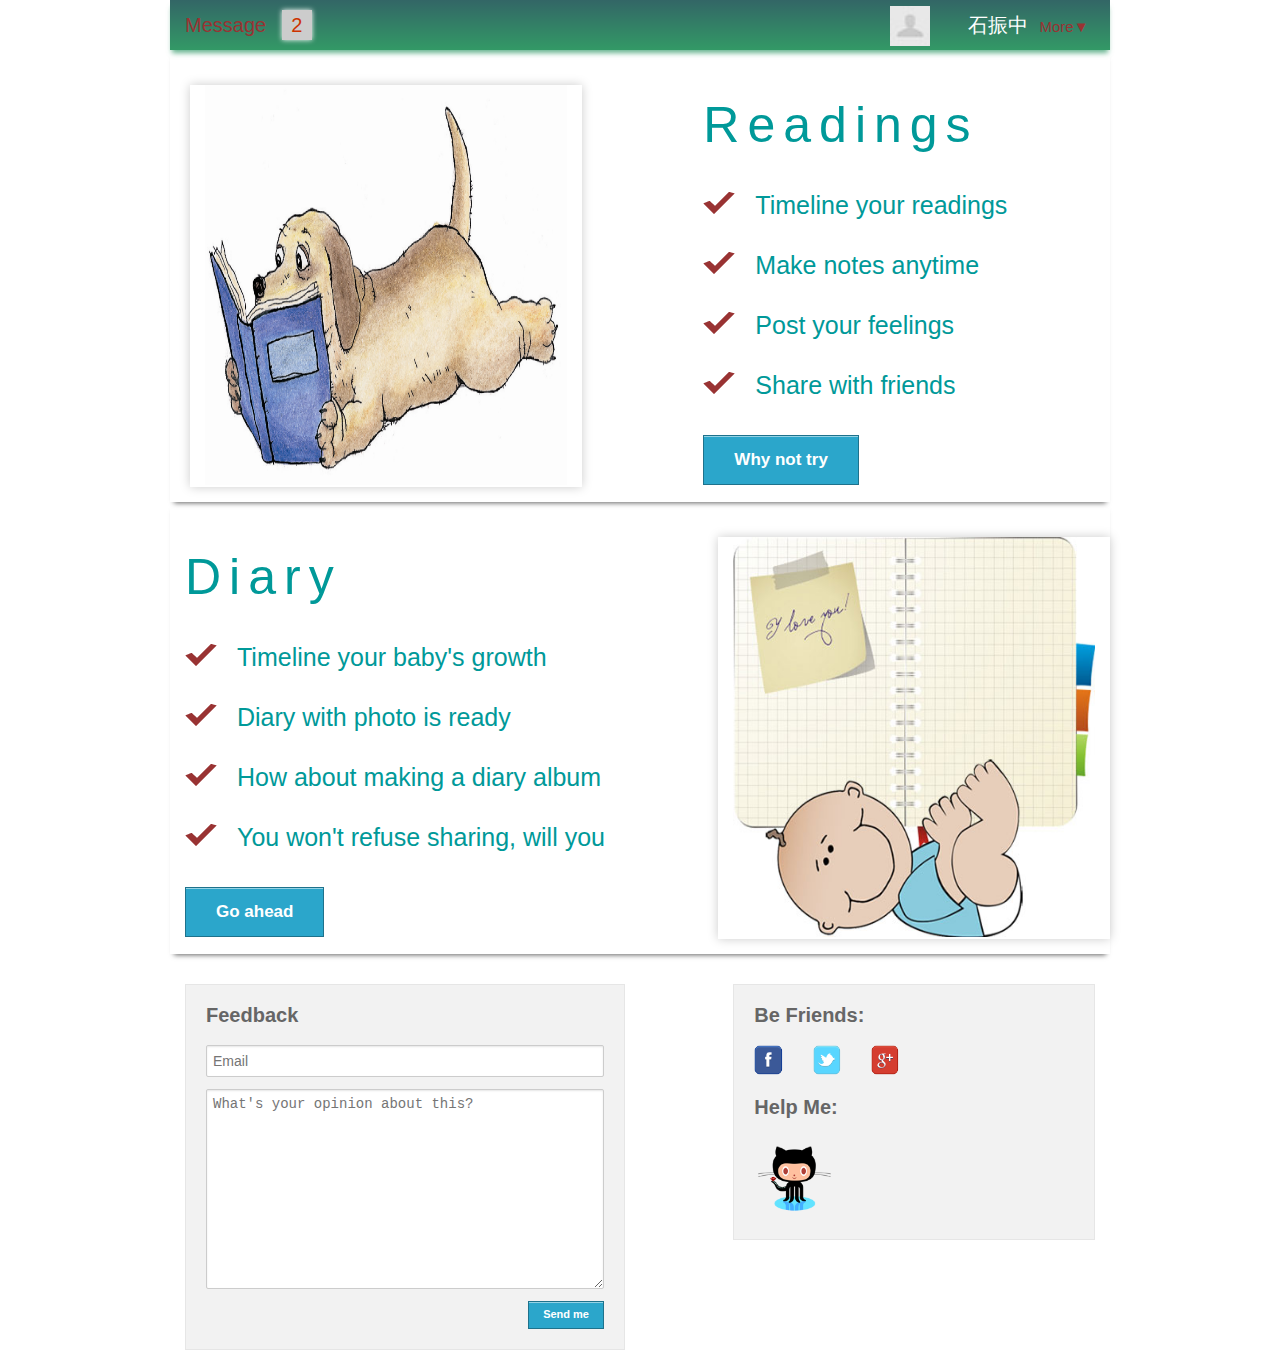
<file: index.html>
<!DOCTYPE html>

<!-- paulirish.com/2008/conditional-stylesheets-vs-css-hacks-answer-neither/ -->
<!--[if lt IE 7]> <html class="no-js lt-ie9 lt-ie8 lt-ie7" lang="en"> <![endif]-->
<!--[if IE 7]>    <html class="no-js lt-ie9 lt-ie8" lang="en"> <![endif]-->
<!--[if IE 8]>    <html class="no-js lt-ie9" lang="en"> <![endif]-->
<!--[if gt IE 8]><!--> <html class="no-js" lang="en"> <!--<![endif]-->
<head>
  <meta charset="utf-8" />

  <!-- Set the viewport width to device width for mobile -->
  <meta name="viewport" content="width=device-width" />

  <title>Gamma</title>
  
  <!-- Included CSS Files (Uncompressed) -->
  <!--
  <link rel="stylesheet" href="stylesheets/foundation.css">
  -->
  
  <!-- Included CSS Files (Compressed) -->
  <link rel="stylesheet" href="stylesheets/foundation.css">
  <link rel="stylesheet" href="stylesheets/app.css">
  <link rel="stylesheet" href="stylesheets/header.css">

  <script src="javascripts/modernizr.foundation.js"></script>

  <!-- IE Fix for HTML5 Tags -->
  <!--[if lt IE 9]>
    <script src="http://html5shiv.googlecode.com/svn/trunk/html5.js"></script>
  <![endif]-->

</head>
<body>
	<!-- Header -->
	<div class="row header">
        <div class="three columns">
         		<span class="txt-medium color-933">Message</span>
                &nbsp;&nbsp;
                <span class="txt-medium square-medium hd-msg-box"><a href="#">2</a></span>
        </div>
        <div class="one columns offset-by-six">
           	<img src="images/img_head.jpg" class="square-big"/>
        </div>     
        <div class="two columns">
          	<span class="txt-medium color-white">石振中 &nbsp;</span><span class="txt-small color-933 hd-lnk-more"><a href="#">More▼</a></span>
        </div>
     </div>

	<!-- Reading area -->
	<div class="row hm-item-area">
  		<div class="five columns hm-item-img">
        	<img src="images/img_reading_dog.jpg" class="square-huge">
        </div>
        <div class="five columns hm-item-txt">
        	<div class="row">
            	<div class="five columns">
                    <ul>
                        <li class="hm-item-title">Readings</li>
                        <li class="hm-item-feature"><span class="tick square-medium"><img src="images/yes.gif"></span><span>Timeline your readings</span></li>
                        <li class="hm-item-feature"><span class="tick square-medium"><img src="images/yes.gif"></span><span>Make notes anytime</span></li>
                        <li class="hm-item-feature"><span class="tick square-medium"><img src="images/yes.gif"></span><span>Post your feelings</span></li>
                        <li class="hm-item-feature"><span class="tick square-medium"><img src="images/yes.gif"></span><span>Share with friends</span></li>
                        <li class=" hm-item-btn"><a href="#" class="large button">Why not try</a><li>
                    </ul>
                </div>
            </div>
        </div>
    </div>
    
    <!-- Diary area -->
    <div class="row hm-item-area">
        <div class="five columns hm-item-txt">
        	<div class="row">
            	<div class="five columns">
                    <ul>
                        <li class="hm-item-title">Diary</li>
                        <li class="hm-item-feature"><span class="tick square-medium"><img src="images/yes.gif"></span><span>Timeline your baby's growth</span></li>
                        <li class="hm-item-feature"><span class="tick square-medium"><img src="images/yes.gif"></span><span>Diary with photo is ready</span></li>
                        <li class="hm-item-feature"><span class="tick square-medium"><img src="images/yes.gif"></span><span>How about making a diary album</span></li>
                        <li class="hm-item-feature"><span class="tick square-medium"><img src="images/yes.gif"></span><span>You won't refuse sharing, will you</span></li>
                        <li class=" hm-item-btn"><a href="#" class="large button">Go ahead</a><li>
                    </ul>
                </div>
            </div>
        </div>
        <div class="five columns hm-item-img">
        	<img src="images/img_diary.jpg" class="square-huge">
        </div>
    </div>
    
    <!-- footer -->
    <div class="row footer">
    	<div class="six columns">
        	<div class="panel">
	        	<span class="hm-footer-txt">Feedback</span>
                <form action="#" style="text-align:right">
                	<input type="text" placeholder="Email" />
                    <textarea placeholder="What's your opinion about this?"></textarea>
                    <a href="#" class="small button">Send me</a>
                </form>
            </div>
        </div>
        <div class="five columns offset-by-one">
        	<div class="panel">
	            <span class="hm-footer-txt">Be Friends:</span>
                <div class="row">
                	<div class="two columns"><a href="#"><img src="images/facebook.png" class="square-medium"></a></div>
                    <div class="two columns"><a href="#"><img src="images/twitter.png" class="square-medium"></a></div>
                    <div class="two columns end"><a href="#"><img src="images/google_plus.png" class="square-medium"></a></div>
                </div>
                <span class="hm-footer-txt">Help Me:</span>
                <div class="row">
                    <div class="four columns"><a href="#"><img src="images/github.png" class="square-large"></a></div>
                </div>
            </div>
        </div>
    </div>
    
  <!-- Included JS Files (Uncompressed) -->
  <!--
  
  <script src="javascripts/modernizr.foundation.js"></script>
  
  <script src="javascripts/jquery.js"></script>
  
  <script src="javascripts/jquery.foundation.mediaQueryToggle.js"></script>
  
  <script src="javascripts/jquery.foundation.reveal.js"></script>
  
  <script src="javascripts/jquery.foundation.orbit.js"></script>
  
  <script src="javascripts/jquery.foundation.navigation.js"></script>
  
  <script src="javascripts/jquery.foundation.buttons.js"></script>
  
  <script src="javascripts/jquery.foundation.tabs.js"></script>
  
  <script src="javascripts/jquery.foundation.forms.js"></script>
  
  <script src="javascripts/jquery.foundation.tooltips.js"></script>
  
  <script src="javascripts/jquery.foundation.accordion.js"></script>
  
  <script src="javascripts/jquery.placeholder.js"></script>
  
  <script src="javascripts/jquery.foundation.alerts.js"></script>
  
  -->
  
  <!-- Included JS Files (Compressed) -->
  <script src="javascripts/foundation.min.js"></script>
  
  <!-- Initialize JS Plugins -->
  <script src="javascripts/app.js"></script>
</body>
</html>
</file>
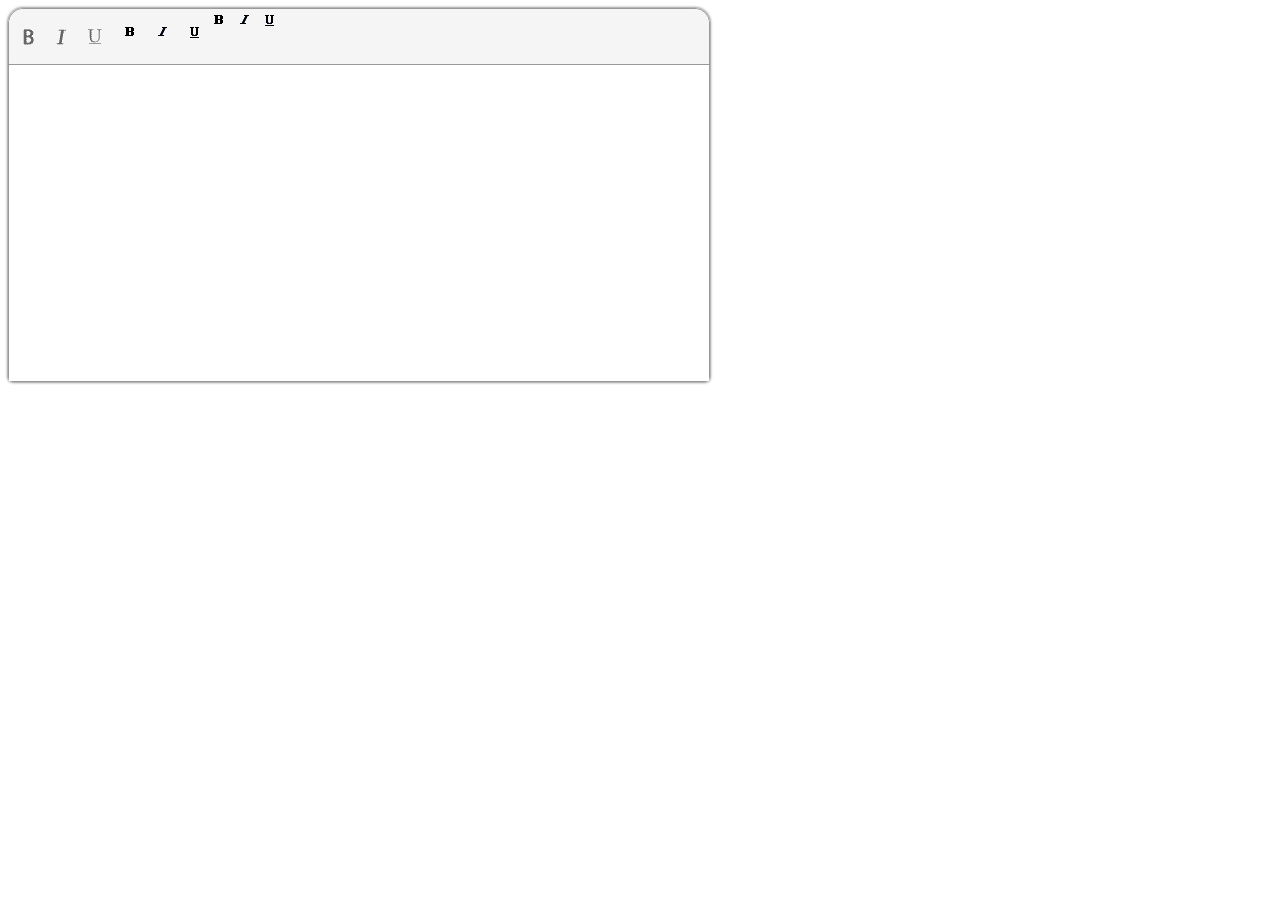
<file: editor-static-done.htm>
<!DOCTYPE html PUBLIC "-//W3C//DTD XHTML 1.0 Transitional//EN" "http://www.w3.org/TR/xhtml1/DTD/xhtml1-transitional.dtd">
<!-- saved from url=(0037)file:///G:/projects/gamma/editor.html -->
<html xmlns="http://www.w3.org/1999/xhtml"><head><meta http-equiv="Content-Type" content="text/html; charset=UTF-8">

<link rel="stylesheet" type="text/css" href="./editor-static-done_files/webeditor.css">
<title>web editor</title>

<script language="javascript" src="./editor-static-done_files/jquery.js"></script>
<script language="javascript">	
	$(document).ready(function() {
		$('#menu-font-b').on('click', function() {$('#we-edit-area').trigger('focus'); document.execCommand('bold', false)});
		$('#menu-font-u').on('click', function() {$('#we-edit-area').trigger('focus'); document.execCommand('underline', false)});
		$('#menu-font-i').on('click', function() {$('#we-edit-area').trigger('focus'); document.execCommand('italic', false)});
		//$('#bold').on('click', function() {$('#we-edit-area').trigger('focus'); document.execCommand('bold', false)});
		$('#italic').on('click', function() {$('#we-edit-area').trigger('focus'); document.execCommand('underline', false)});
		$('#underline').on('click', function() {$('#we-edit-area').trigger('focus'); document.execCommand('italic', false)});
	});
	
	function formatDoc(sCmd, sValue) {
  	console.log('click me: ' + sCmd)
  	$('#we-edit-area').trigger('focus');
  	document.execCommand(sCmd, false, sValue);
} 
</script>
</head>

<body>
<div id="_we-container" class="we-container">
	<div id="we-menu">
		<div class="we-menu-item icon-spot" id="menu-font-b" _v="false"><div class="we-menu-icon b-icon"></div></div>
		<div class="we-menu-item icon-spot" id="menu-font-i" _v="false"><div class="we-menu-icon i-icon"></div></div>
		<div class="we-menu-item icon-spot" id="menu-font-u" _v="false"><div class="we-menu-icon u-icon"></div></div>
		<div class="we-menu-item icon-spot" onclick="formatDoc('bold');"_v="false"><img id='bold' class="intLink" title="Bold"  src="[data-uri]" /></div>
		<div class="we-menu-item icon-spot"  _v="false"><img id="italic" title="Italic" src="[data-uri]" /></div>
		<div class="we-menu-item icon-spot"  _v="false"><img id="underline" title="Underline" src="[data-uri]" /></div>
		<img id='bold' class="intLink" title="Bold" onclick="formatDoc('bold');" src="[data-uri]" />
		<img class="intLink" title="Italic" onclick="formatDoc('italic');" src="[data-uri]" />
		<img class="intLink" title="Underline" onclick="formatDoc('underline');" src="[data-uri]" />

		<!--
		<div class="we-menu-item we-menu-cat we-menu-item-border" id="menu-cat" _v="">
			<div class="we-menu-title" style="left: 1px; ">Normal</div>
			<div class="we-menu-icon arrow" id="we-menu-arrow-down"></div>
		</div>
		<div class="we-menu-item we-menu-sep"></div>
		<div class="we-menu-item we-menu-font we-menu-item-border" id="menu-font-family" _v="Arial, Helvetica, sans-serif">
			<div class="we-menu-title">Arial</div><div class="we-menu-icon arrow" id="we-menu-arrow-down"></div>
		</div>
		<div class="we-menu-item we-menu-sep"></div>
		<div class="we-menu-item we-menu-size we-menu-item-border" id="menu-font-size" _v="15">
			<div class="we-menu-title" style="cursor: text; width: 24px; ">15</div>
			<div class="we-menu-title-dropdown" id="we-menu-fs-dropdown">
				<div class="we-menu-icon arrow" id="we-menu-arrow-down"></div>
			</div>
		</div>
		<div class="we-menu-item we-menu-sep"></div>
		<div class="we-menu-item icon-spot" id="menu-font-b" _v="false"><div class="we-menu-icon b-icon"></div></div>
		<div class="we-menu-item icon-spot" id="menu-font-i" _v="false"><div class="we-menu-icon i-icon"></div></div>
		<div class="we-menu-item icon-spot" id="menu-font-u" _v="false"><div class="we-menu-icon u-icon"></div></div>
		<div class="we-menu-item font-color we-menu-item-border" id="menu-font-color" _v="#000">
			<div class="we-menu-title">Ac</div><div class="we-menu-icon arrow" id="we-menu-arrow-down"></div>
		</div>
		<div class="we-menu-item font-bg-color we-menu-item-border" id="menu-font-bg-color" _v="#fff">
			<div class="we-menu-title">Ac</div><div class="we-menu-icon arrow" id="we-menu-arrow-down"></div>
		</div>
		<div class="we-menu-item we-menu-sep"></div>
		<div class="we-menu-item icon-spot" id="menu-ol" _v="false"><div class="we-menu-icon ol-icon"></div></div>
		<div class="we-menu-item icon-spot" id="menu-ul" _v="false"><div class="we-menu-icon ul-icon"></div></div>
		<div class="we-menu-item icon-spot" id="menu-aleft" _v="false"><div class="we-menu-icon a-left-icon"></div></div>
		<div class="we-menu-item icon-spot" id="menu-acenter" _v="false"><div class="we-menu-icon a-center-icon"></div></div>
		<div class="we-menu-item icon-spot" id="menu-aright" _v="false"><div class="we-menu-icon a-right-icon"></div></div>
		<div class="we-menu-item we-menu-sep"></div>
		<div class="we-menu-item icon-spot" id="menu-ilink" _v=""><div class="we-menu-icon i-link-icon"></div></div>
		<div class="we-menu-item icon-spot" id="menu-iimg" _v=""><div class="we-menu-icon i-img-icon"></div></div>
		<div class="we-menu-item more" id="menu-more" _v=""><div class="we-menu-icon arrow" id="we-menu-arrow-down"></div></div>
		-->
	</div>
	<div class="we-main-sep"></div>
	<div class="we-ec">
		<div id="we-edit-area" contenteditable="true"></div>
	</div>
	</div>
    <br>


</body></html>
</file>
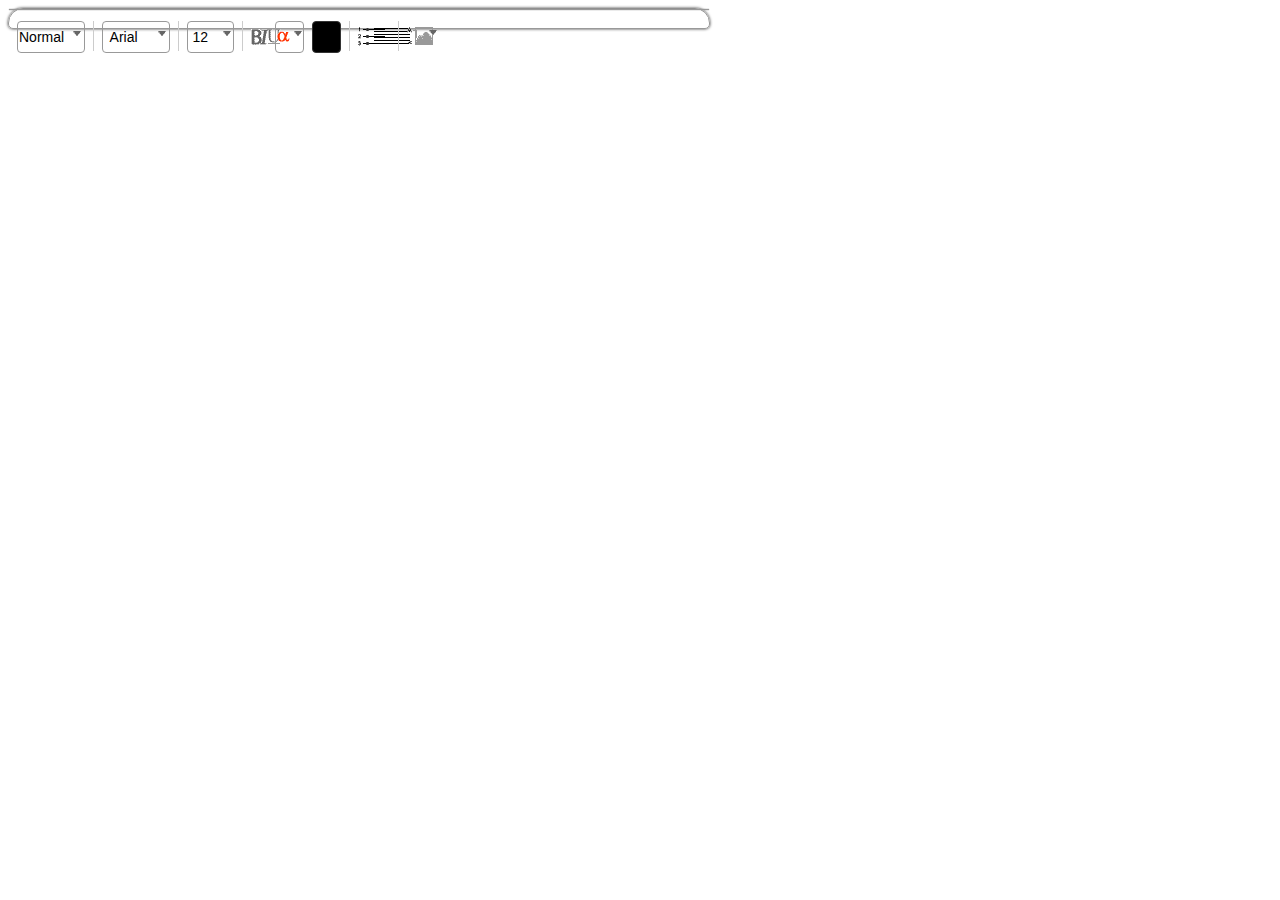
<file: editor-static.html>
<!DOCTYPE html PUBLIC "-//W3C//DTD XHTML 1.0 Transitional//EN" "http://www.w3.org/TR/xhtml1/DTD/xhtml1-transitional.dtd">
<html xmlns="http://www.w3.org/1999/xhtml">
<head>
<meta http-equiv="Content-Type" content="text/html; charset=utf-8" />
<link rel="stylesheet" type="text/css" href="stylesheets/webeditor.css" />
<title>web editor</title>

<script language="javascript" src="javascripts/jquery.js"></script>
<script language="javascript" src="javascripts/jquery.webeditor.js"></script>
<script src="javascripts/jquery.foundation.orbit.js"></script>
<script language="javascript">	

	$(document).ready(function() {
		//$("#_we-container").webeditor();
		$("#menu-font-family").hover(
			function() {
				var marginLeft = parseInt($(this).css("margin-left")),
				marginTop = parseInt($(this).css("margin-top")),
				width = parseInt($(this).css("width")),
				height = parseInt($(this).css("height")),
				position = $(this).position(),
				left = position.left,
				top = position.top;
				var leftOffset = left + marginLeft;
				var topOffset = top + marginTop + height + 5;
				var clue = $("<div>字体样式</div>").addClass("menu-clue").css("left", leftOffset + "px").css("top", topOffset + "px").appendTo($(this).parent());
				var clueWidth = parseInt(clue.css('width'))
				leftOffset = leftOffset + clueWidth / 3;
				topOffset = topOffset - 3;
				$("<div></div>").addClass("menu-clue-arrow-up").css("left", leftOffset + "px").css("top", topOffset + "px").appendTo($(this).parent());
			}, 
			function() {
				$("div[class|=menu-clue]", $(this).parent()).remove();
			}
		);
	});
</script>
</head>

<body>
	<div class="we-container" id="_we-container">
	    <div class="we-menu">
            <div id="menu-cat" class="we-menu-item we-menu-cat we-menu-item-border">
            	<div class="we-menu-title" style="left:1px;">Normal</div><div class=" we-menu-icon arrow"></div>
            </div>
            <div class="we-menu-item we-menu-sep"></div>
            <div id="menu-font-family" class="we-menu-item we-menu-font we-menu-item-border">
            	<div class="we-menu-title">Arial</div><div class="we-menu-icon arrow"></div>
            </div>
            
            <div class="we-menu-item we-menu-sep"></div>
            <div class="we-menu-item we-menu-size we-menu-item-border" title="字号">
            	<div class="we-menu-title">12</div><div class="we-menu-icon arrow"></div>
            </div>
            <div class="we-menu-item we-menu-sep"></div>
            <div class="we-menu-item b">
            	<div class="we-menu-icon b-icon" title="粗体"></div>
            </div>
            <div class="we-menu-item i">
            	<div class="we-menu-icon i-icon" title="斜体"></div>
            </div>
            <div class="we-menu-item u">
            	<div class="we-menu-icon u-icon" title="下划线"></div>
            </div>
            <div class="we-menu-item font-color we-menu-item-border" title="字体颜色">
            	<div class="we-menu-icon fc-icon"></div><div class="we-menu-icon arrow"></div>
            </div>
            <div class="we-menu-item font-bg-color we-menu-item-border" title="背景色">
            	<div class="font-bg-icon bg-title"></div><div class=" font-bg-icon bg-arrow"></div>
            </div>
            <div class="we-menu-item we-menu-sep"></div>
            <div class="we-menu-item ol">
            	<div class="we-menu-icon ol-icon" title="有序序列"></div>
            </div>
            <div class="we-menu-item ul">
            	<div class="we-menu-icon ul-icon" title="无序序列"></div>
            </div>
            <div class="we-menu-item a-left">
            	<div class="we-menu-icon a-left-icon" title="左对齐"></div>
            </div>
            <div class="we-menu-item a-center">
            	<div class="we-menu-icon a-center-icon" title="中间对齐"></div>
            </div>
            <div class="we-menu-item a-right">
            	<div class="we-menu-icon a-right-icon" title="右对齐"></div>
            </div>
            <div class="we-menu-item we-menu-sep"></div>
            <div class="we-menu-item i-link">
            	<div class="we-menu-icon i-link-icon" title="插入链接"></div>
            </div>
            <div class="we-menu-item i-img">
            	<div class="we-menu-icon i-img-icon" title="插入图片"></div>
            </div>
            <div class="we-menu-item more">
            	<div class="we-menu-icon arrow" title="更多格式"></div>
            </div>
        </div>
    	<div class="we-main-sep"/>
    </div>
    <br />
</body>
</html>
</file>
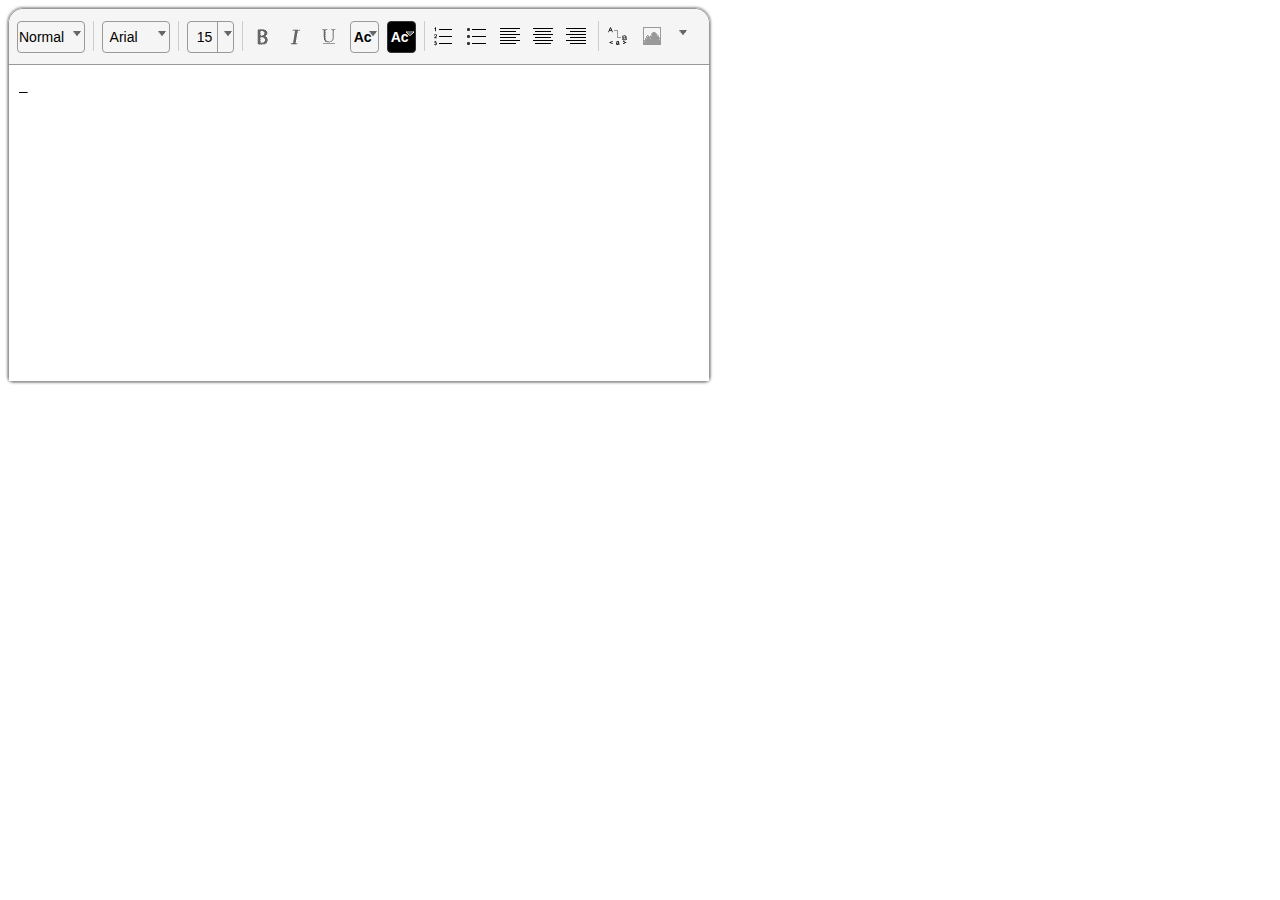
<file: editor.html>
<!DOCTYPE html PUBLIC "-//W3C//DTD XHTML 1.0 Transitional//EN" "http://www.w3.org/TR/xhtml1/DTD/xhtml1-transitional.dtd">
<html xmlns="http://www.w3.org/1999/xhtml">
<head>
<meta http-equiv="Content-Type" content="text/html; charset=utf-8" />
<link rel="stylesheet" type="text/css" href="stylesheets/webeditor.css" />
<title>web editor</title>

<script language="javascript" src="javascripts/jquery.js"></script>
<script language="javascript" src="javascripts/jquery.webeditor.js"></script>
<script language="javascript">	

	$(document).ready(function() {
		$("#_we-container").webeditor();
	});
</script>
</head>

<body>
<div id="_we-container"></div>
    <br />
</body>
</html>
</file>
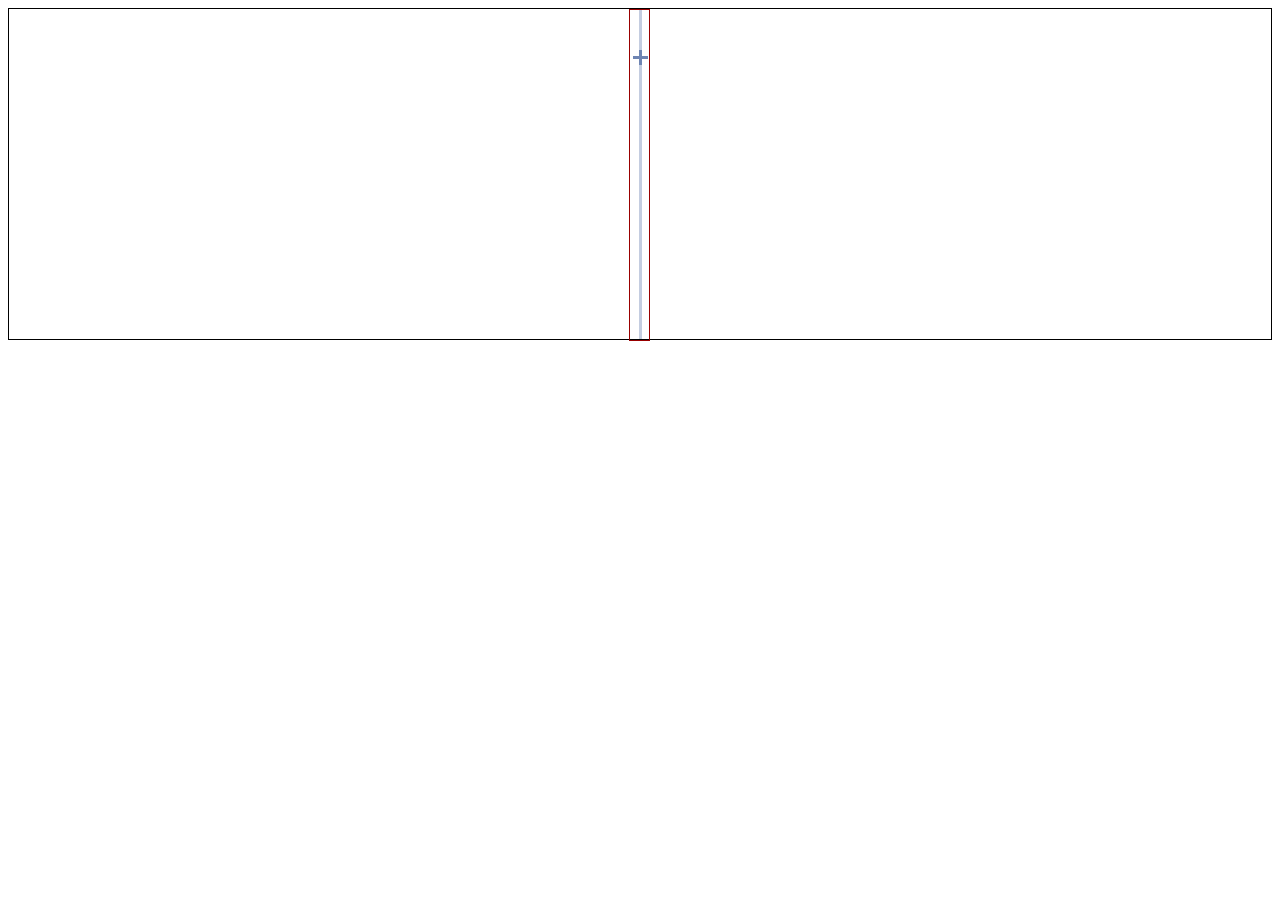
<file: reading.html>
<!DOCTYPE html PUBLIC "-//W3C//DTD XHTML 1.0 Transitional//EN" "http://www.w3.org/TR/xhtml1/DTD/xhtml1-transitional.dtd">
<html xmlns="http://www.w3.org/1999/xhtml">
<head>
<meta http-equiv="Content-Type" content="text/html; charset=utf-8" />
<script src="javascripts/jquery.js"></script>

<script language="javascript">
	$(document).ready(function() {
		$("#timeline_plus_link").hover(
		function(e) {
			var y = e.pageY;
			var top = this.offsetTop;
			$("#timeline_plus_item").mousemove(
				function(e) {
					$("#timeline_plus_item").css("top", y);		
				}
			);
//			alert('Y:' + y + ';' + top);
				
		}, 
		function(e) {
				
		}
		);
		});
</script>

<title>Readings</title>
<style >
.fbTimelineCapsule {
background: url(images/timeline-hor.gif) repeat-y center top;
margin: 0;
padding: 15px 0;
position: relative;
list-style: none;
}

.fbTimelineSpine {
	cursor: none;
	display: block;
	height: 100%;
	right: 50%;
	margin-right: -10px;
	outline: 0;
	position: absolute;
	top: 0;
	width: 19px;
	}
	
.spineHoverPlus {
display: none;
left: 3px;
position: absolute;
}

.sp_bx2gsp {
background-image: url(images/timeline-plus.gif);
background-size: auto;
background-repeat: no-repeat;
display: inline-block;
height: 15px;
width: 15px;
}

.spineHoverPlusActive {
display: block;
}

.fbTimelineSpine:hover 
.spineHoverPlusActive {
display: block;
}

</style>
</head>

<body>
<div ></div>
	<ol class="fbTimelineCapsule" style="border:1px solid #000; height:300px;">
    	<li>
			<a class="fbTimelineSpine" style="border:1px solid #900;" id="timeline_plus_link">
            	<i class="spineHoverPlus sp_bx2gsp spineHoverPlusActive" style="top:40px;" id="timeline_plus_item"></i>
            </a>
   		 </li>
    </ol>
</body>
</html>
</file>
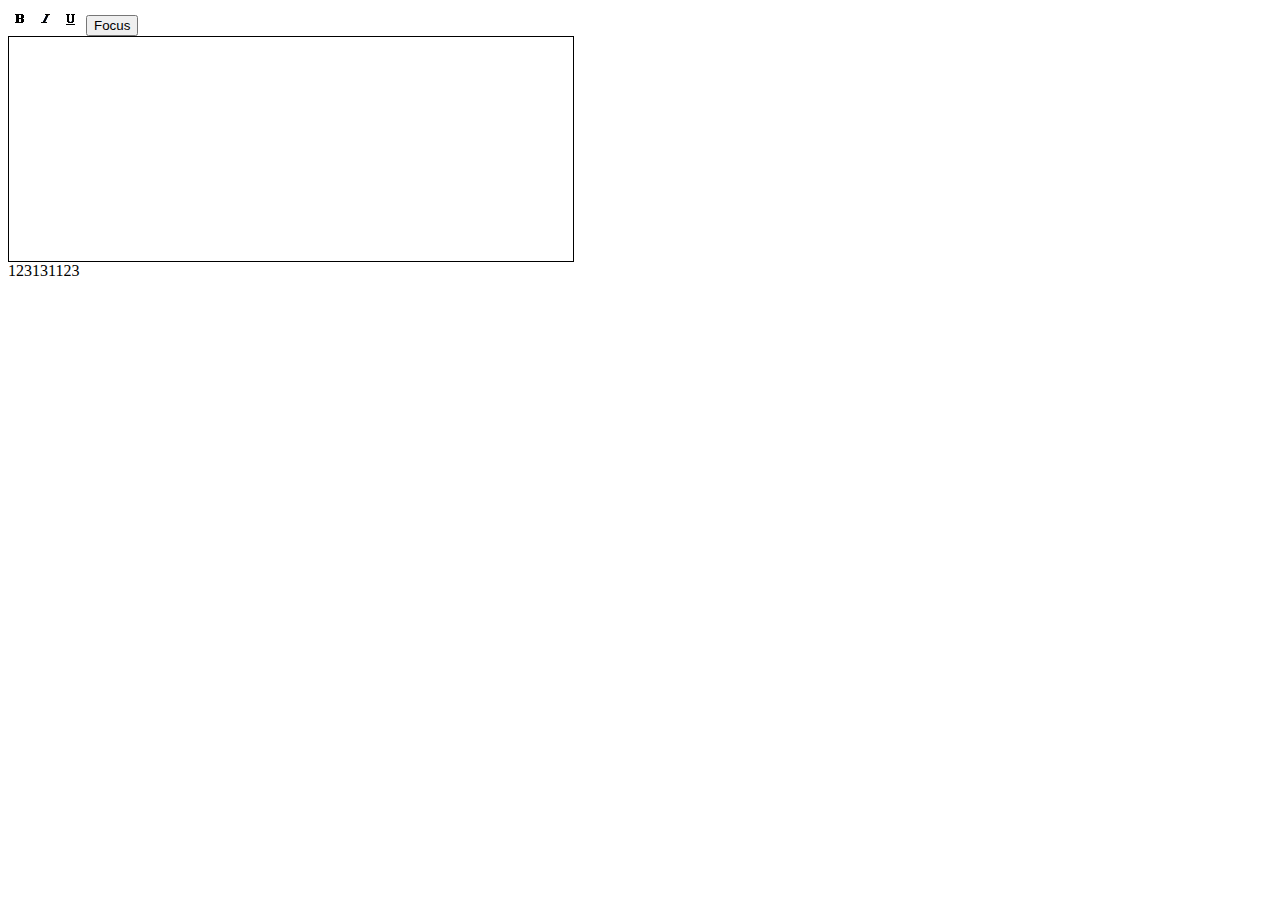
<file: test.html>
<!doctype html>
<html>
<head>
<title>Rich Text Editor</title>
<script language="javascript" src="javascripts/jquery.js"></script>
<script type="text/javascript">

    //��������To save and restore selection��������
    $(function(){
        var rngs = [];
        var isMouseClick = false;
        var isSelRestored = false;
        var saveSel = function(){
            rngs.splice(0);
            var sel = document.getSelection();
            for(var i = 0; i < sel.rangeCount; i++){
                rngs.push(sel.getRangeAt(i));
            }
        };
        var restoreSel = function(){
            if(rngs.length){
                var sel = document.getSelection();
                sel.removeAllRanges();
                for(var i = 0; i < rngs.length; i++){
                    sel.addRange(rngs[i]);
                }
            }
            isSelRestored = true;
        }
        $('#textBox').keyup(function(evnt){
            saveSel();
        }).mousedown(function(evnt){
            formatLog(evnt);
            isMouseClick = true;
        }).mouseup(function(evnt){
            formatLog(evnt);
            isMouseClick = false;
            if(isSelRestored){
                saveSel();
            }
            else{
                this.style.webkitUserSelect = 'auto';
                this.style.cursor = 'auto';
                restoreSel();
            }
        }).focus(function(evnt){
            formatLog(evnt);
            if(!isMouseClick){
                restoreSel();
            }
            else{
                isSelRestored = false;
            }
        }).blur(function(evnt){
            formatLog(evnt);
            this.style.webkitUserSelect = 'none';
            this.style.cursor = 'pointer';
        });
    });
    //��������To save and restore selection��������
    
    $(function(){
        $('#textBox').keyup(function(evnt){
            if(!this.children.length){
                //console.log('keydown');
                //$(this).wrapInner('<p></p>');
            }
            switch(evnt.which){
                case 1:
                ;
            }
        });
    });
function formatLog(evnt){
    console.log(evnt.type + ':\n\tsrcElem: ' + evnt.srcElement.id + ' ' + evnt.srcElement.nodeName
                          + '\n\ttarElem: ' + evnt.target.id + ' ' + evnt.target.nodeName
                          + '\n\tcurElem: ' + evnt.currentTarget.id + ' ' + evnt.currentTarget.nodeName);
}
function formatDoc(sCmd, sValue) {
  	console.log('click me: ' + sCmd)
  	$('#textBox').trigger('focus');
  	document.execCommand(sCmd, false, sValue);
} 
</script>
<style type="text/css">
.intLink { cursor: pointer; }
img.intLink { border: 0; }
#toolBar1 select { font-size:10px; }
#textBox {
  width: 540px;
  height: 200px;
  border: 1px #000000 solid;
  padding: 12px;
  overflow: auto;
}
#textBox #sourceText {
  padding: 0;
  margin: 0;
  min-width: 498px;
  min-height: 200px;
}
#editMode label { cursor: pointer; }
</style>
</head>
<body >
	<!--
<div id="toolBar1">
<select onchange="formatDoc('formatblock',this[this.selectedIndex].value);this.selectedIndex=0;">
<option selected>- formatting -</option>
<option value="h1">Title 1 &lt;h1&gt;</option>
<option value="h2">Title 2 &lt;h2&gt;</option>
<option value="h3">Title 3 &lt;h3&gt;</option>
<option value="h4">Title 4 &lt;h4&gt;</option>
<option value="h5">Title 5 &lt;h5&gt;</option>
<option value="h6">Subtitle &lt;h6&gt;</option>
<option value="p">Paragraph &lt;p&gt;</option>
<option value="pre">Preformatted &lt;pre&gt;</option>
</select>
<select onchange="formatDoc('fontname',this[this.selectedIndex].value);this.selectedIndex=0;">
<option class="heading" selected>- font -</option>
<option>Arial</option>
<option>Arial Black</option>
<option>Courier New</option>
<option>Times New Roman</option>
</select>
<select onchange="formatDoc('fontsize',this[this.selectedIndex].value);this.selectedIndex=0;">
<option class="heading" selected>- size -</option>
<option value="1">Very small</option>
<option value="2">A bit small</option>
<option value="3">Normal</option>
<option value="4">Medium-large</option>
<option value="5">Big</option>
<option value="6">Very big</option>
<option value="7">Maximum</option>
</select>
<select onchange="formatDoc('forecolor',this[this.selectedIndex].value);this.selectedIndex=0;">
<option class="heading" selected>- color -</option>
<option value="red">Red</option>
<option value="blue">Blue</option>
<option value="green">Green</option>
<option value="black">Black</option>
</select>
<select onchange="formatDoc('backcolor',this[this.selectedIndex].value);this.selectedIndex=0;">
<option class="heading" selected>- background -</option>
<option value="red">Red</option>
<option value="green">Green</option>
<option value="black">Black</option>
</select>
</div>
-->
<div id="toolBar2">
<img id='bold' class="intLink" title="Bold" onclick="formatDoc('bold');" src="[data-uri]" />
<img class="intLink" title="Italic" onclick="formatDoc('italic');" src="[data-uri]" />
<img class="intLink" title="Underline" onclick="formatDoc('underline');" src="[data-uri]" />
<button id='setFocus'>Focus</button>

<!--
<img class="intLink" title="Clean" onclick="if(validateMode()&&confirm('Are you sure?')){oDoc.innerHTML=sDefTxt};" src="[data-uri]" />
<img class="intLink" title="Print" onclick="printDoc();" src="[data-uri]">
<img class="intLink" title="Undo" onclick="formatDoc('undo');" src="[data-uri]" />
<img class="intLink" title="Redo" onclick="formatDoc('redo');" src="[data-uri]" />
<img class="intLink" title="Remove formatting" onclick="formatDoc('removeFormat')" src="[data-uri]">
<img id='bold' class="intLink" title="Bold" onclick="formatDoc('bold');" src="[data-uri]" />
<img class="intLink" title="Italic" onclick="formatDoc('italic');" src="[data-uri]" />
<img class="intLink" title="Underline" onclick="formatDoc('underline');" src="[data-uri]" />
<img class="intLink" title="Left align" onclick="formatDoc('justifyleft');" src="[data-uri]" />
<img class="intLink" title="Center align" onclick="formatDoc('justifycenter');" src="[data-uri]" />
<img class="intLink" title="Right align" onclick="formatDoc('justifyright');" src="[data-uri]" />
<img class="intLink" title="Numbered list" onclick="formatDoc('insertorderedlist');" src="[data-uri]" />
<img class="intLink" title="Dotted list" onclick="formatDoc('insertunorderedlist');" src="[data-uri]" />
<img class="intLink" title="Quote" onclick="formatDoc('formatblock','blockquote');" src="[data-uri]" />
<img class="intLink" title="Add indentation" onclick="formatDoc('outdent');" src="[data-uri]" />
<img class="intLink" title="Delete indentation" onclick="formatDoc('indent');" src="[data-uri]" />
<img class="intLink" title="Hyperlink" onclick="var sLnk=prompt('Write the URL here','http:\/\/');if(sLnk&&sLnk!=''&&sLnk!='http://'){formatDoc('createlink',sLnk)}" src="[data-uri]" />
<img class="intLink" title="Cut" onclick="formatDoc('cut');" src="[data-uri]" />
<img class="intLink" title="Copy" onclick="formatDoc('copy');" src="[data-uri]" />
<img class="intLink" title="Paste" onclick="formatDoc('paste');" src="[data-uri]" />
--></div>
<div id="textBox" contenteditable="true"></div>
<div id="notEditable">123131123</div>
</body>
</html>
</file>
<file: stylesheets/app.css>
/* Artfully masterminded by ZURB  */

/* -------------------------------------------------- 
   Table of Contents
-----------------------------------------------------
:: Shared Styles
:: Page Name 1
:: Page Name 2
*/


/* -----------------------------------------
   Shared Styles
----------------------------------------- */



/* -----------------------------------------
   Page Name 1
----------------------------------------- */




/* -----------------------------------------
   Page Name 2
----------------------------------------- */
</file>
<file: stylesheets/header.css>
@charset "utf-8";
/* CSS Document */
.txt-tiny {
	font-family:"Arial", Gadget, sans-serif;
	font-size:10px;
	}

.txt-small {
	font-family:"Arial", Gadget, sans-serif;
	font-size:15px;
	}

.txt-medium {
	font-family:"Arial", Gadget, sans-serif;
	font-size:20px;
	}


.txt-large {
	font-family:"Arial", Gadget, sans-serif;
	font-size:25px;
	}

.color-933 {
	color:#933;
	}

.color-white {
	color:#FFF;
	}
	
.square-tiny {
	width:15px;
	height:15px;
	}
	
.square-small {
	width:20px;
	height:20px;
	}
	
.square-medium {
	width:30px;
	height:30px;
	}

.square-big {
	width:40px;
	height:40px;
	}

.square-large {
	width:80px;
	height:80px;
	}

.square-huge {
	width:400px;
	height:400px;
	}

.header {
	height:50px;
	line-height:50px;
	/* IE10 Consumer Preview */ 
	background-image: -ms-linear-gradient(top, #336666 0%, #339966 100%);
	
	/* Mozilla Firefox */ 
	background-image: -moz-linear-gradient(top, #336666 0%, #339966 100%);
	
	/* Opera */ 
	background-image: -o-linear-gradient(top, #336666 0%, #339966 100%);
	
	/* Webkit (Safari/Chrome 10) */ 
	background-image: -webkit-gradient(linear, left top, left bottom, color-stop(0, #336666), color-stop(1, #339966));
	
	/* Webkit (Chrome 11+) */ 
	background-image: -webkit-linear-gradient(top, #336666 0%, #339966 100%);
	
	/* W3C Markup, IE10 Release Preview */ 
	background-image: linear-gradient(to bottom, #336666 0%, #339966 100%);
	-moz-box-shadow: 0px 5px 5px -4px #396;
	-webkit-box-shadow: 0px 5px 5px -4px #396;
	box-shadow: 0 5px 5px -2px rgba(51, 153, 105, 0.75);
}

.header div {height:50px; line-height:50px; vertical-align:middle}
.header div img {vertical-align:middle;}

.hd-msg-box {
	-moz-box-shadow: 0 0 5px #fff;
	-webkit-box-shadow: 0 0 5px #fff;
	box-shadow: 0 0 5px #fff;
	display:inline-block;
	text-align:center;
	line-height:30px;
	background-color:#CCC;
	}
	
.hd-msg-box a {color:#C30;}
.hd-msg-box a:hover {color:#603;}
	
.hd-lnk-more {color:#933;}
.hd-lnk-more a {color:#933;}
.hd-lnk-more a:hover {color:#603;}

.hm-item-area {
	padding-top:35px;
	-moz-box-shadow: 0px 5px 5px -4px #666;
	-webkit-box-shadow: 0px 5px 5px -4px #666;
	box-shadow: 0px 5px 5px -4px #666;
	}
	
.hm-item-img {
	margin-left:20px;
	-moz-box-shadow: 0 0 10px #ccc;
	-webkit-box-shadow: 0 0 10px #ccc;
	box-shadow: 0 0 10px #CCC;}
	
.hm-item-txt {
	margin-right:30px;}

.hm-item-txt ul {
	list-style-type:none;
	width:500px;}
	
.hm-item-txt .tick {
	margin-right:20px;
	display:inline;}
	
.hm-item-title {
	color:#099;
	font-size:50px;
	letter-spacing:8px;
	font-family: Century Gothic, sans-serif;}
	
.hm-item-feature {
	color:#099;
	font-family: Century Gothic, sans-serif;
	font-size:25px;
	display:block;
	margin-top:20px;}
	
.hm-item-btn {
	margin-top:30px;
	padding-right:0px;}
	
.footer {
	margin-top:30px;}
	
.footer textarea {
	height:200px;}
	
.hm-footer-txt {
	font-family:Arial, Helvetica, sans-serif;
	font-size:20px;
	font-weight:600;
	color:#666;
	display:block;
	margin-bottom:20px;
	margin-top:20px;
	}
</file>
<file: editor-static-done_files/webeditor.css>
@charset "utf-8";
/* CSS Document */

div.we-container {
	position: relative;
	width: 700px;
	/*height: 500px;*/
	border: 1px solid #999;
	border-radius: 15px 15px 5px 5px;
    -moz-border-radius: 15px 15px 5px 5px;
	box-shadow: 0 0 3px #333;
	-moz-box-shadow: 0 0 3px #333;}
div#we-menu {
	width:100%;
	height:55px;
	margin:0px;
	padding:0px;
	position:relative;
	background-color: #F5F5F5; /*f5f5f5 is better*/
	border-radius: 15px 15px 0px 0px;}
div.we-menu div {
	cursor:default;
}
div.we-menu-sep {
	width:1px;
	height:45px;
	background-color:#CCC;}
div.we-menu-item {
	margin-top:12px;
	margin-left:8px;
	height:30px;
	line-height:30px;
	position:relative;
	float:left;
	text-align:center;
	font-size:14px;
	font-family:Arial, Helvetica, sans-serif}
.we-menu-item-border {
	border:1px solid #999; /*f5f5f5*/
	border-radius: 4px;
    -moz-border-radius: 4px;}
.we-menu-item-toggle {
	background-color: red;
}		
.we-menu-icon {
	background:url(../images/img-web-editor.gif) no-repeat;
	position:absolute;
}
.we-menu-cat {
	width:66px;}
.we-menu-panel-hover {
	background-color:#999999;
}
.we-menu-panel {
	cursor:pointer;
	border: 1px solid #999999;
	border-radius: 5px;
	-moz-border-radius: 5px;
	position:absolute;
	background-color:#f5f5f5;
}
#we-menu-cat-panel {
	width: 100px;
}
#we-menu-cat-panel div {
	width: 98%;
}
.we-menu-cat-pnormal {
	height: 25px;
	line-height: 25px;
	padding-left: 2px;
	border-bottom:1px solid #999999;
	border-radius:5px 5px 0 0;
	-moz-border-radius-topleft: 5px;
	-moz-border-radius-topright: 5px;
	font-size: 15px;
	font-weight:100;
}
.we-menu-cat-phead3 {
	padding-left: 2px;
	height: 35px;
	line-height: 35px;
	border-bottom:1px solid #999999;
	font-size: 20px;
	font-weight:200;
}
.we-menu-cat-phead2 {
	padding-left: 2px;
	height:45px;
	line-height: 45px;
	border-bottom:1px solid #999999;
	font-size: 25px;
	font-weight:300;
}
.we-menu-cat-phead1 {
	padding-left: 2px;
	height: 55px;
	line-height: 55px;
	border-radius: 0 0 5px 5px;
	-moz-border-radius-bottomleft: 5px;
	-moz-border-radius-bottomright: 5px;
	font-size: 30px;
	font-weight:350;
}
#we-menu-ff-panel {
	width: 100px;
}
#we-menu-ff-panel div{
	height: 25px;
	line-height: 25px;
	padding-left: 2px;
	width:98%;
	font-size: 15px;
	font-weight:100;
}
.we-menu-ff-arial {
	font-family:Arial, Helvetica, sans-serif;
	border-bottom:1px solid #999999;
}
.we-menu-ff-mp {
	font-family:"Myriad Pro";
	border-bottom:1px solid #999999;
}
.we-menu-ff-songti {
	font-family:"宋体"}
#we-menu-fs-panel {
	cursor:default;
	width:25px;
	height: 110px;
	border-radius: 3px;
	-moz-border-radius: 3px;
	-moz-box-shadow: inset 0 0 1px #333;
    -webkit-box-shadow: inset 0 0 1px #333;
    box-shadow: inset 0 0 1px #333;
}
#we-menu-fs-line-panel {
	width:4px;
	margin-top: 1px;
	margin-bottom:1px;
	height: 100px;
	background-color:#F5F5F5;
	border: 1px solid #CCCCCC;
	border-radius: 0 0 1px 1px;
	-moz-border-radius-bottomleft: 1px;
	-moz-border-radius-bottomright: 1px;
	-moz-box-shadow: inset 0 0 2px #f5f5f5;
    -webkit-box-shadow: inset 0 0 2px #f5f5f5;
    box-shadow: inset 0 0 2px #f5f5f5;
	position:absolute;
	cursor:pointer;
}
#we-menu-fs-knob-panel {
	position:absolute;
	cursor:default;	
	width: 15px; 
	height: 15px;
	background-color: #b62e40;
	color:#fff;
	font-size:12px;
	text-align:right;
	border-radius: 7px 1px 1px 7px/7px 1px 1px 7px;/* 0/0 5px/3px;/* 1px 1px 0;*/
	-moz-border-radius-topleft: 7px 7px;
	-moz-border-radius-bottomleft: 7px 7px;
	-moz-border-radius-topright: 1px;
	-moz-border-radius-bottomright: 1px;
}
#we-menu-color-panel {
	position:absolute;
	height:180px;
	background-color: #2D251D;
	border: 1px solid #CCC;
	-webkit-border-radius: 20px;
	-moz-border-radius: 20px;
	border-radius: 20px;
	padding: 15px;
	width: 200px;
	color: #FFFFFF;
}

#we-menu-color-panel * {
	margin: 0;
	padding: 0;
	border: 0;
	font-size: 100%;
	font: inherit;
}
.wmcp-title {
	color: orange;
	line-height: 25px;
	font-weight: bold;
	font-size: 13px!important;
	font-family: arial!important;
	border-radius: 6px 6px 6px 6px;
	-webkit-border-radius: 6px 6px 6px 6px;
	-moz-border-radius: 6px 6px 6px 6px;
	width: 100%;
	background-color: #52463B;
	text-align: center;
	vertical-align: middle;
	margin-bottom:4px!important;
}
#we-menu-color-panel ul {
	list-style:none;
	height:200px;
	overflow: auto;
}
#we-menu-color-panel li {
	border-top: 1px solid #CCC;
	border-bottom: 1px solid #CCC;
	-webkit-border-radius: 6px;
	-moz-border-radius: 6px;
	border-radius: 6px;
	padding: 2px!important;
	color: black;
}
.wmcp-table{
	width:100%;
	border-collapse: collapse;
	border-spacing: 0;
}
.wmcp-color-spot {
	width:30px;
	height:30px;
	cursor:pointer;
	border: 1px solid white;
	-webkit-border-radius: 2px;
	-moz-border-radius: 2px;
	border-radius: 2px;
	-moz-box-shadow: inset 0 0 2px #ccc;
    -webkit-box-shadow: inset 0 0 2px #ccc;
    box-shadow: inset 0 0 2px #ccc;
}
.knob-draggable {
	cursor: pointer;
}
.we-menu-font {
	width:66px;}
.we-menu-size {
	width:45px;}
.icon-container-narrow {
	width: 17px;
}
.icon-container-wide {
	width: 25px;
}
.icon-spot {
	width: 25px;
}
.b-icon {
	width:11px;
	height:16px;
	background-position:-17px -5px;
	left:25%;
	top:25%;}
.i-icon {
	width:10px;
	height:16px;
	background-position:-32px -5px;
	left:25%;
	top:25%;}
.u-icon {
	width:14px;
	height:16px;
	background-position:-46px -5px;
	left:20%;
	top:25%;}
.ol-icon {
	width:18px;
	height:19px;
	background-position:-102px -5px;
	left:5%;
	top:20%
	}
.ul-icon {
	width:19px;
	height:19px;
	background-position:-127px -5px;
	left:5%;
	top:21%
	}
.a-left-icon {
	width:20px;
	height:18px;
	background-position:-159px -5px;
	left:5%;
	top:21%;}
.a-center-icon {
	width:20px;
	height:18px;
	background-position:-184px -5px;
	left:5%;
	top:21%;}
.a-right-icon {
	width:20px;
	height:18px;
	background-position:-208px -5px;
	left:5%;
	top:21%;
	}
.i-link-icon {
	width:19px;
	height:18px;
	background-position:-236px -5px;
	left:5%;
	top:20%;
	}
.i-img-icon {
	width:18px;
	height:18px;
	background-position:-265px -5px;
	left:10%;
	top:20%;
	}
.font-color {
	width:27px;
	color: #000000;
	font-weight:bold;}
.fc-icon {
	cursor:auto;
	width:13px;
	height:11px;
	background-position:-64px -5px;
	top:30%;
	left:5%;}
.font-bg-color {
	cursor:auto;
	width:27px;
	height:28px;
	background-color:#000;
	border:1px solid #333;
	color: #FFFFFF;
	font-weight:bold;}
.font-bg-icon {
	width:13px;
	height:11px;
	background-position:-82px -5px;
	top:30%;
	left:5%;
}
.bg-title {
	width:14px;
	height:12px;
	background-position:-10px -1px;
	top:30%;
	left:1%;}

.we-menu-title {
	position:absolute; 
	left:10%;}
.we-menu-title-dropdown {
	width:15px;
	height:30px;
	position:absolute;
	right:0%;
	border-left: 1px solid #999999;
}
.arrow {
	width:8px;
	height:5px;
	background-position:-5px -5px;
	top:30%;
	right:5%;
}
.more {
	width:15px;}
div.we-main-sep {
	width:100%;
	height:1px;
	box-shadow: 0 0 1px #333;
	-moz-box-shadow: 0 0 1px #333;
	background-color: #999;}

.menu-clue {
	position:absolute;
	background-color:#333;
	color:#FFF;
	height:20px;
	border:1px solid #333;
	border-radius: 3px 3px;
    -moz-border-radius: 3px 3px;
	font-family:Arial, Helvetica, sans-serif;
	font-size:12px;
	line-height:20px;
	}
.menu-clue-arrow-up {
	position:absolute;
	width: 0; 
	height: 0; 
	border-left: 5px solid transparent;
	border-right: 5px solid transparent;
	border-bottom: 5px solid black;}
.menu-item-selected-shadow {
	background-color: #ccc;
	-moz-box-shadow: inset 0 0 3px #333;
    -webkit-box-shadow: inset 0 0 3px #333;
    box-shadow: inset 0 0 3px #333;
    border-radius: 5px 5px;
    -moz-border-radius: 5px 5px;
}
.menu-item-hover-shadow {
    -moz-box-shadow: inset 0 0 10px #ccc;
    -webkit-box-shadow: inset 0 0 10px #ccc;
    box-shadow: inset 0 0 10px #ccc;
    border-radius: 5px 5px;
    -moz-border-radius: 5px 5px;
}
#we-edit-area {
	font-size:13px;
	height:300px;
	/*line-height:22px;*/
	outline:none;
	-webkit-user-modify: read-write;
	word-wrap: break-word;
	-webkit-nbsp-mode: space;
	-webkit-line-break: after-white-space;
	overflow-x: hidden;
	overflow-y: auto;
	/*padding-top:12px;*/
	}
.we-ec {
	background: white;
	width: auto!important;
	padding: 8px 10px!important;
}
</file>
<file: stylesheets/webeditor.css>
@charset "utf-8";
/* CSS Document */

div.we-container {
	position: relative;
	width: 700px;
	/*height: 500px;*/
	border: 1px solid #999;
	border-radius: 15px 15px 5px 5px;
    -moz-border-radius: 15px 15px 5px 5px;
	box-shadow: 0 0 3px #333;
	-moz-box-shadow: 0 0 3px #333;}
div#we-menu {
	width:100%;
	height:55px;
	margin:0px;
	padding:0px;
	position:relative;
	background-color: #F5F5F5; /*f5f5f5 is better*/
	border-radius: 15px 15px 0px 0px;}
div.we-menu div {
	cursor:default;
}
div.we-menu-sep {
	width:1px;
	height:45px;
	background-color:#CCC;}
div.we-menu-item {
	margin-top:12px;
	margin-left:8px;
	height:30px;
	line-height:30px;
	position:relative;
	float:left;
	text-align:center;
	font-size:14px;
	font-family:Arial, Helvetica, sans-serif}
.we-menu-item-border {
	border:1px solid #999; /*f5f5f5*/
	border-radius: 4px;
    -moz-border-radius: 4px;}
.we-menu-item-toggle {
	background-color: red;
}		
.we-menu-icon {
	background:url(../images/img-web-editor.gif) no-repeat;
	position:absolute;
}
.we-menu-cat {
	width:66px;}
.we-menu-panel-hover {
	background-color:#999999;
}
.we-menu-panel {
	cursor:pointer;
	border: 1px solid #999999;
	border-radius: 5px;
	-moz-border-radius: 5px;
	position:absolute;
	background-color:#f5f5f5;
}
#we-menu-cat-panel {
	width: 100px;
}
#we-menu-cat-panel div {
	width: 98%;
}
.we-menu-cat-pnormal {
	height: 25px;
	line-height: 25px;
	padding-left: 2px;
	border-bottom:1px solid #999999;
	border-radius:5px 5px 0 0;
	-moz-border-radius-topleft: 5px;
	-moz-border-radius-topright: 5px;
	font-size: 15px;
	font-weight:100;
}
.we-menu-cat-phead3 {
	padding-left: 2px;
	height: 35px;
	line-height: 35px;
	border-bottom:1px solid #999999;
	font-size: 20px;
	font-weight:200;
}
.we-menu-cat-phead2 {
	padding-left: 2px;
	height:45px;
	line-height: 45px;
	border-bottom:1px solid #999999;
	font-size: 25px;
	font-weight:300;
}
.we-menu-cat-phead1 {
	padding-left: 2px;
	height: 55px;
	line-height: 55px;
	border-radius: 0 0 5px 5px;
	-moz-border-radius-bottomleft: 5px;
	-moz-border-radius-bottomright: 5px;
	font-size: 30px;
	font-weight:350;
}
#we-menu-ff-panel {
	width: 100px;
}
#we-menu-ff-panel div{
	height: 25px;
	line-height: 25px;
	padding-left: 2px;
	width:98%;
	font-size: 15px;
	font-weight:100;
}
.we-menu-ff-arial {
	font-family:Arial, Helvetica, sans-serif;
	border-bottom:1px solid #999999;
}
.we-menu-ff-mp {
	font-family:"Myriad Pro";
	border-bottom:1px solid #999999;
}
.we-menu-ff-songti {
	font-family:"宋体"}
#we-menu-fs-panel {
	cursor:default;
	width:25px;
	height: 110px;
	border-radius: 3px;
	-moz-border-radius: 3px;
	-moz-box-shadow: inset 0 0 1px #333;
    -webkit-box-shadow: inset 0 0 1px #333;
    box-shadow: inset 0 0 1px #333;
}
#we-menu-fs-line-panel {
	width:4px;
	margin-top: 1px;
	margin-bottom:1px;
	height: 100px;
	background-color:#F5F5F5;
	border: 1px solid #CCCCCC;
	border-radius: 0 0 1px 1px;
	-moz-border-radius-bottomleft: 1px;
	-moz-border-radius-bottomright: 1px;
	-moz-box-shadow: inset 0 0 2px #f5f5f5;
    -webkit-box-shadow: inset 0 0 2px #f5f5f5;
    box-shadow: inset 0 0 2px #f5f5f5;
	position:absolute;
	cursor:pointer;
}
#we-menu-fs-knob-panel {
	position:absolute;
	cursor:default;	
	width: 15px; 
	height: 15px;
	background-color: #b62e40;
	color:#fff;
	font-size:12px;
	text-align:right;
	border-radius: 7px 1px 1px 7px/7px 1px 1px 7px;/* 0/0 5px/3px;/* 1px 1px 0;*/
	-moz-border-radius-topleft: 7px 7px;
	-moz-border-radius-bottomleft: 7px 7px;
	-moz-border-radius-topright: 1px;
	-moz-border-radius-bottomright: 1px;
}
#we-menu-color-panel {
	position:absolute;
	height:180px;
	background-color: #2D251D;
	border: 1px solid #CCC;
	-webkit-border-radius: 20px;
	-moz-border-radius: 20px;
	border-radius: 20px;
	padding: 15px;
	width: 200px;
	color: #FFFFFF;
}

#we-menu-color-panel * {
	margin: 0;
	padding: 0;
	border: 0;
	font-size: 100%;
	font: inherit;
}
.wmcp-title {
	color: orange;
	line-height: 25px;
	font-weight: bold;
	font-size: 13px!important;
	font-family: arial!important;
	border-radius: 6px 6px 6px 6px;
	-webkit-border-radius: 6px 6px 6px 6px;
	-moz-border-radius: 6px 6px 6px 6px;
	width: 100%;
	background-color: #52463B;
	text-align: center;
	vertical-align: middle;
	margin-bottom:4px!important;
}
#we-menu-color-panel ul {
	list-style:none;
	height:200px;
	overflow: auto;
}
#we-menu-color-panel li {
	border-top: 1px solid #CCC;
	border-bottom: 1px solid #CCC;
	-webkit-border-radius: 6px;
	-moz-border-radius: 6px;
	border-radius: 6px;
	padding: 2px!important;
	color: black;
}
.wmcp-table{
	width:100%;
	border-collapse: collapse;
	border-spacing: 0;
}
.wmcp-color-spot {
	width:30px;
	height:30px;
	cursor:pointer;
	border: 1px solid white;
	-webkit-border-radius: 2px;
	-moz-border-radius: 2px;
	border-radius: 2px;
	-moz-box-shadow: inset 0 0 2px #ccc;
    -webkit-box-shadow: inset 0 0 2px #ccc;
    box-shadow: inset 0 0 2px #ccc;
}
.knob-draggable {
	cursor: pointer;
}
.we-menu-font {
	width:66px;}
.we-menu-size {
	width:45px;}
.icon-container-narrow {
	width: 17px;
}
.icon-container-wide {
	width: 25px;
}
.icon-spot {
	width: 25px;
}
.b-icon {
	width:11px;
	height:16px;
	background-position:-17px -5px;
	left:25%;
	top:25%;}
.i-icon {
	width:10px;
	height:16px;
	background-position:-32px -5px;
	left:25%;
	top:25%;}
.u-icon {
	width:14px;
	height:16px;
	background-position:-46px -5px;
	left:20%;
	top:25%;}
.ol-icon {
	width:18px;
	height:19px;
	background-position:-102px -5px;
	left:5%;
	top:20%
	}
.ul-icon {
	width:19px;
	height:19px;
	background-position:-127px -5px;
	left:5%;
	top:21%
	}
.a-left-icon {
	width:20px;
	height:18px;
	background-position:-159px -5px;
	left:5%;
	top:21%;}
.a-center-icon {
	width:20px;
	height:18px;
	background-position:-184px -5px;
	left:5%;
	top:21%;}
.a-right-icon {
	width:20px;
	height:18px;
	background-position:-208px -5px;
	left:5%;
	top:21%;
	}
.i-link-icon {
	width:19px;
	height:18px;
	background-position:-236px -5px;
	left:5%;
	top:20%;
	}
.i-img-icon {
	width:18px;
	height:18px;
	background-position:-265px -5px;
	left:10%;
	top:20%;
	}
.font-color {
	width:27px;
	color: #000000;
	font-weight:bold;}
.fc-icon {
	cursor:auto;
	width:13px;
	height:11px;
	background-position:-64px -5px;
	top:30%;
	left:5%;}
.font-bg-color {
	cursor:auto;
	width:27px;
	height:28px;
	background-color:#000;
	border:1px solid #333;
	color: #FFFFFF;
	font-weight:bold;}
.font-bg-icon {
	width:13px;
	height:11px;
	background-position:-82px -5px;
	top:30%;
	left:5%;
}
.bg-title {
	width:14px;
	height:12px;
	background-position:-10px -1px;
	top:30%;
	left:1%;}

.we-menu-title {
	position:absolute; 
	left:10%;}
.we-menu-title-dropdown {
	width:15px;
	height:30px;
	position:absolute;
	right:0%;
	border-left: 1px solid #999999;
}
.arrow {
	width:8px;
	height:5px;
	background-position:-5px -5px;
	top:30%;
	right:5%;
}
.more {
	width:15px;}
div.we-main-sep {
	width:100%;
	height:1px;
	box-shadow: 0 0 1px #333;
	-moz-box-shadow: 0 0 1px #333;
	background-color: #999;}

.menu-clue {
	position:absolute;
	background-color:#333;
	color:#FFF;
	height:20px;
	border:1px solid #333;
	border-radius: 3px 3px;
    -moz-border-radius: 3px 3px;
	font-family:Arial, Helvetica, sans-serif;
	font-size:12px;
	line-height:20px;
	}
.menu-clue-arrow-up {
	position:absolute;
	width: 0; 
	height: 0; 
	border-left: 5px solid transparent;
	border-right: 5px solid transparent;
	border-bottom: 5px solid black;}
.menu-item-selected-shadow {
	background-color: #ccc;
	-moz-box-shadow: inset 0 0 3px #333;
    -webkit-box-shadow: inset 0 0 3px #333;
    box-shadow: inset 0 0 3px #333;
    border-radius: 5px 5px;
    -moz-border-radius: 5px 5px;
}
.menu-item-hover-shadow {
    -moz-box-shadow: inset 0 0 10px #ccc;
    -webkit-box-shadow: inset 0 0 10px #ccc;
    box-shadow: inset 0 0 10px #ccc;
    border-radius: 5px 5px;
    -moz-border-radius: 5px 5px;
}
#we-edit-area {
	font-size:13px;
	height:300px;
	/*line-height:22px;*/
	outline:none;
	-webkit-user-modify: read-write;
	word-wrap: break-word;
	-webkit-nbsp-mode: space;
	-webkit-line-break: after-white-space;
	overflow-x: hidden;
	overflow-y: auto;
	/*padding-top:12px;*/
	}
.we-ec {
	background: white;
	width: auto!important;
	padding: 8px 10px!important;
}
</file>
